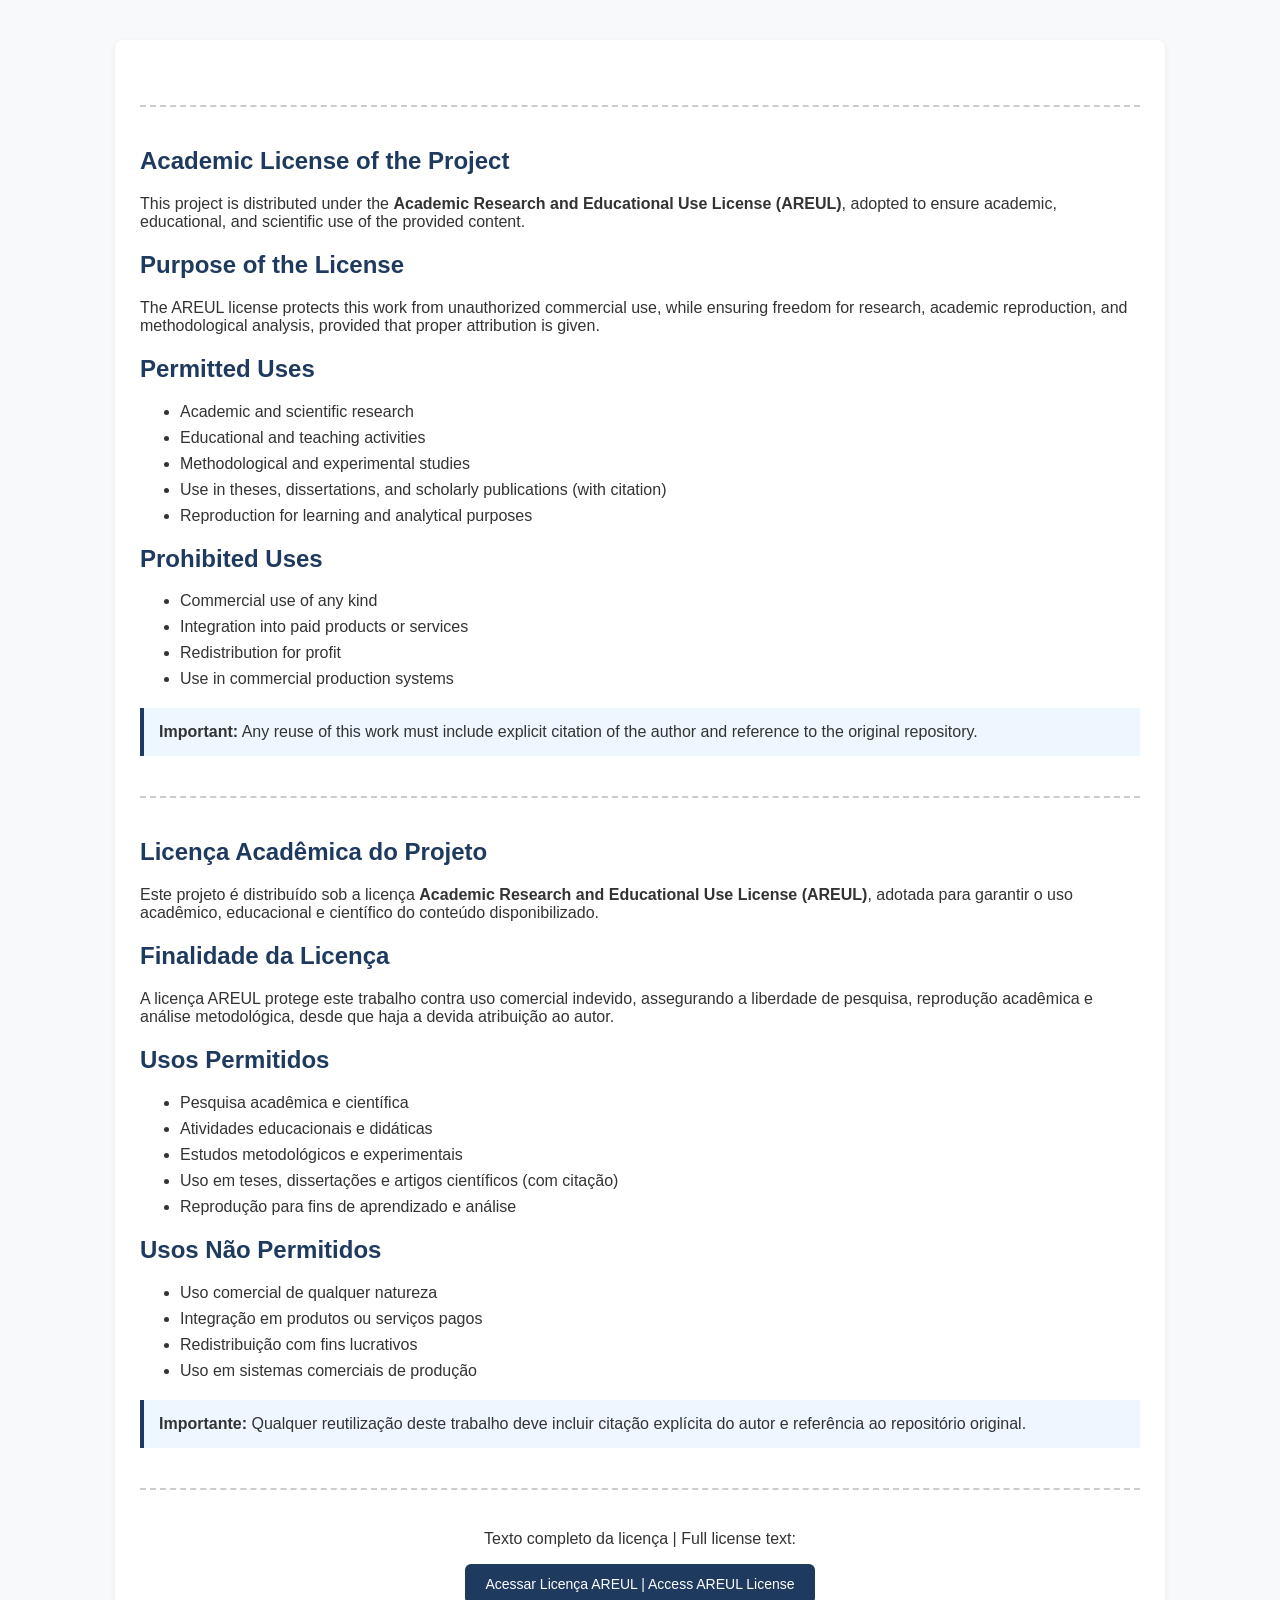
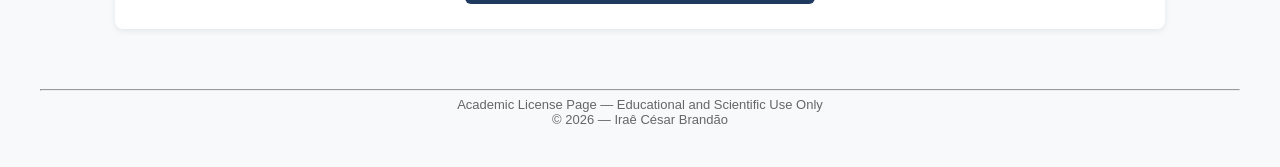
<file: license.html>
<!DOCTYPE html>
<html lang="pt-BR">
<head>
  <meta charset="UTF-8">
  <title>Licença Acadêmica — AREUL | Academic License</title>

  <style>
    body {
      font-family: Arial, Helvetica, sans-serif;
      margin: 40px;
      background: #f7f9fb;
      color: #333;
    }

    h1, h2 {
      color: #1f3a5f;
    }

    .card {
      background: #ffffff;
      padding: 25px;
      border-radius: 8px;
      box-shadow: 0 2px 6px rgba(0,0,0,0.08);
      max-width: 1000px;
      margin: auto;
    }

    .lang-section {
      margin-top: 30px;
    }

    ul {
      margin-top: 10px;
      margin-bottom: 20px;
    }

    li {
      margin-bottom: 8px;
    }

    .highlight {
      background: #eef6ff;
      border-left: 4px solid #1f3a5f;
      padding: 15px;
      margin: 20px 0;
    }

    button {
      padding: 12px 20px;
      font-size: 14px;
      border: none;
      border-radius: 6px;
      background: #1f3a5f;
      color: #fff;
      cursor: pointer;
    }

    button:hover {
      background: #2c5282;
    }

    footer {
      margin-top: 60px;
      font-size: 13px;
      color: #666;
      text-align: center;
    }

    .divider {
      margin: 40px 0;
      border-top: 2px dashed #ccc;
    }
  </style>
</head>

<body>

  <div class="card">


    <div class="divider"></div>

    <!-- ================= EN ================= -->

    <section class="lang-section">
      <h1>Academic License of the Project</h1>

      <p>
        This project is distributed under the
        <strong>Academic Research and Educational Use License (AREUL)</strong>,
        adopted to ensure academic, educational, and scientific use of the
        provided content.
      </p>

      <h2>Purpose of the License</h2>

      <p>
        The AREUL license protects this work from unauthorized commercial use,
        while ensuring freedom for research, academic reproduction, and
        methodological analysis, provided that proper attribution is given.
      </p>

      <h2>Permitted Uses</h2>

      <ul>
        <li>Academic and scientific research</li>
        <li>Educational and teaching activities</li>
        <li>Methodological and experimental studies</li>
        <li>Use in theses, dissertations, and scholarly publications (with citation)</li>
        <li>Reproduction for learning and analytical purposes</li>
      </ul>

      <h2>Prohibited Uses</h2>

      <ul>
        <li>Commercial use of any kind</li>
        <li>Integration into paid products or services</li>
        <li>Redistribution for profit</li>
        <li>Use in commercial production systems</li>
      </ul>

      <div class="highlight">
        <strong>Important:</strong>  
        Any reuse of this work must include explicit citation of the author
        and reference to the original repository.
      </div>
    </section>

    <div class="divider"></div>
    <!-- ================= PT ================= -->

    <section class="lang-section">
      <h1>Licença Acadêmica do Projeto</h1>

      <p>
        Este projeto é distribuído sob a licença
        <strong>Academic Research and Educational Use License (AREUL)</strong>,
        adotada para garantir o uso acadêmico, educacional e científico do
        conteúdo disponibilizado.
      </p>

      <h2>Finalidade da Licença</h2>

      <p>
        A licença AREUL protege este trabalho contra uso comercial indevido,
        assegurando a liberdade de pesquisa, reprodução acadêmica e análise
        metodológica, desde que haja a devida atribuição ao autor.
      </p>

      <h2>Usos Permitidos</h2>

      <ul>
        <li>Pesquisa acadêmica e científica</li>
        <li>Atividades educacionais e didáticas</li>
        <li>Estudos metodológicos e experimentais</li>
        <li>Uso em teses, dissertações e artigos científicos (com citação)</li>
        <li>Reprodução para fins de aprendizado e análise</li>
      </ul>

      <h2>Usos Não Permitidos</h2>

      <ul>
        <li>Uso comercial de qualquer natureza</li>
        <li>Integração em produtos ou serviços pagos</li>
        <li>Redistribuição com fins lucrativos</li>
        <li>Uso em sistemas comerciais de produção</li>
      </ul>

      <div class="highlight">
        <strong>Importante:</strong>  
        Qualquer reutilização deste trabalho deve incluir citação explícita
        do autor e referência ao repositório original.
      </div>
    </section>

    <div class="divider"></div>





    <!-- ======= BUTTON ======= -->
    <section style="text-align:center;">
      <p>
        Texto completo da licença | Full license text:
      </p>

      <button onclick="redirectToLicense()">
        Acessar Licença AREUL | Access AREUL License
      </button>
    </section>

  </div>

  <footer>
    <hr>
    Academic License Page — Educational and Scientific Use Only<br>
    © 2026 — Iraê César Brandão
  </footer>

  <script>
    function redirectToLicense() {
      // Option 1: Local LICENSE file
      window.location.href = "license_areul.html";

      // Option 2 (alternative):
      // window.location.href = "license_areul.html";
    };

  /*==========================================
 TRAVAR A CÓPIA CONTEÚDO COM REF. AUTOR 
      bY: IRAÊ CÉSAR BRANDÃO - 05-2026
 ==========================================*/


//---------- BLOQUEAR CLIQUE DIREITO ----------
document.addEventListener('contextmenu', function(e) {
    e.preventDefault(); // Bloqueia o menu do botão direito
    alert("Copiar conteúdo não é permitido sem referência ao autor '© 2026 Iraê César Brandão - https://luckway.com.br' .");
});

// ---------- BLOQUEAR CTRL+C E CTRL+X ----------
document.addEventListener('keydown', function(e) {
    if (e.ctrlKey && (e.key === 'c' || e.key === 'x')) {
        e.preventDefault(); // Bloqueia copiar e recortar
        alert("Copiar/Recortar desativado. Cite o autor! '© 2026 Iraê César Brandão - https://luckway.com.br'");
    }
});

    
  </script>

</body>
</html>
</file>
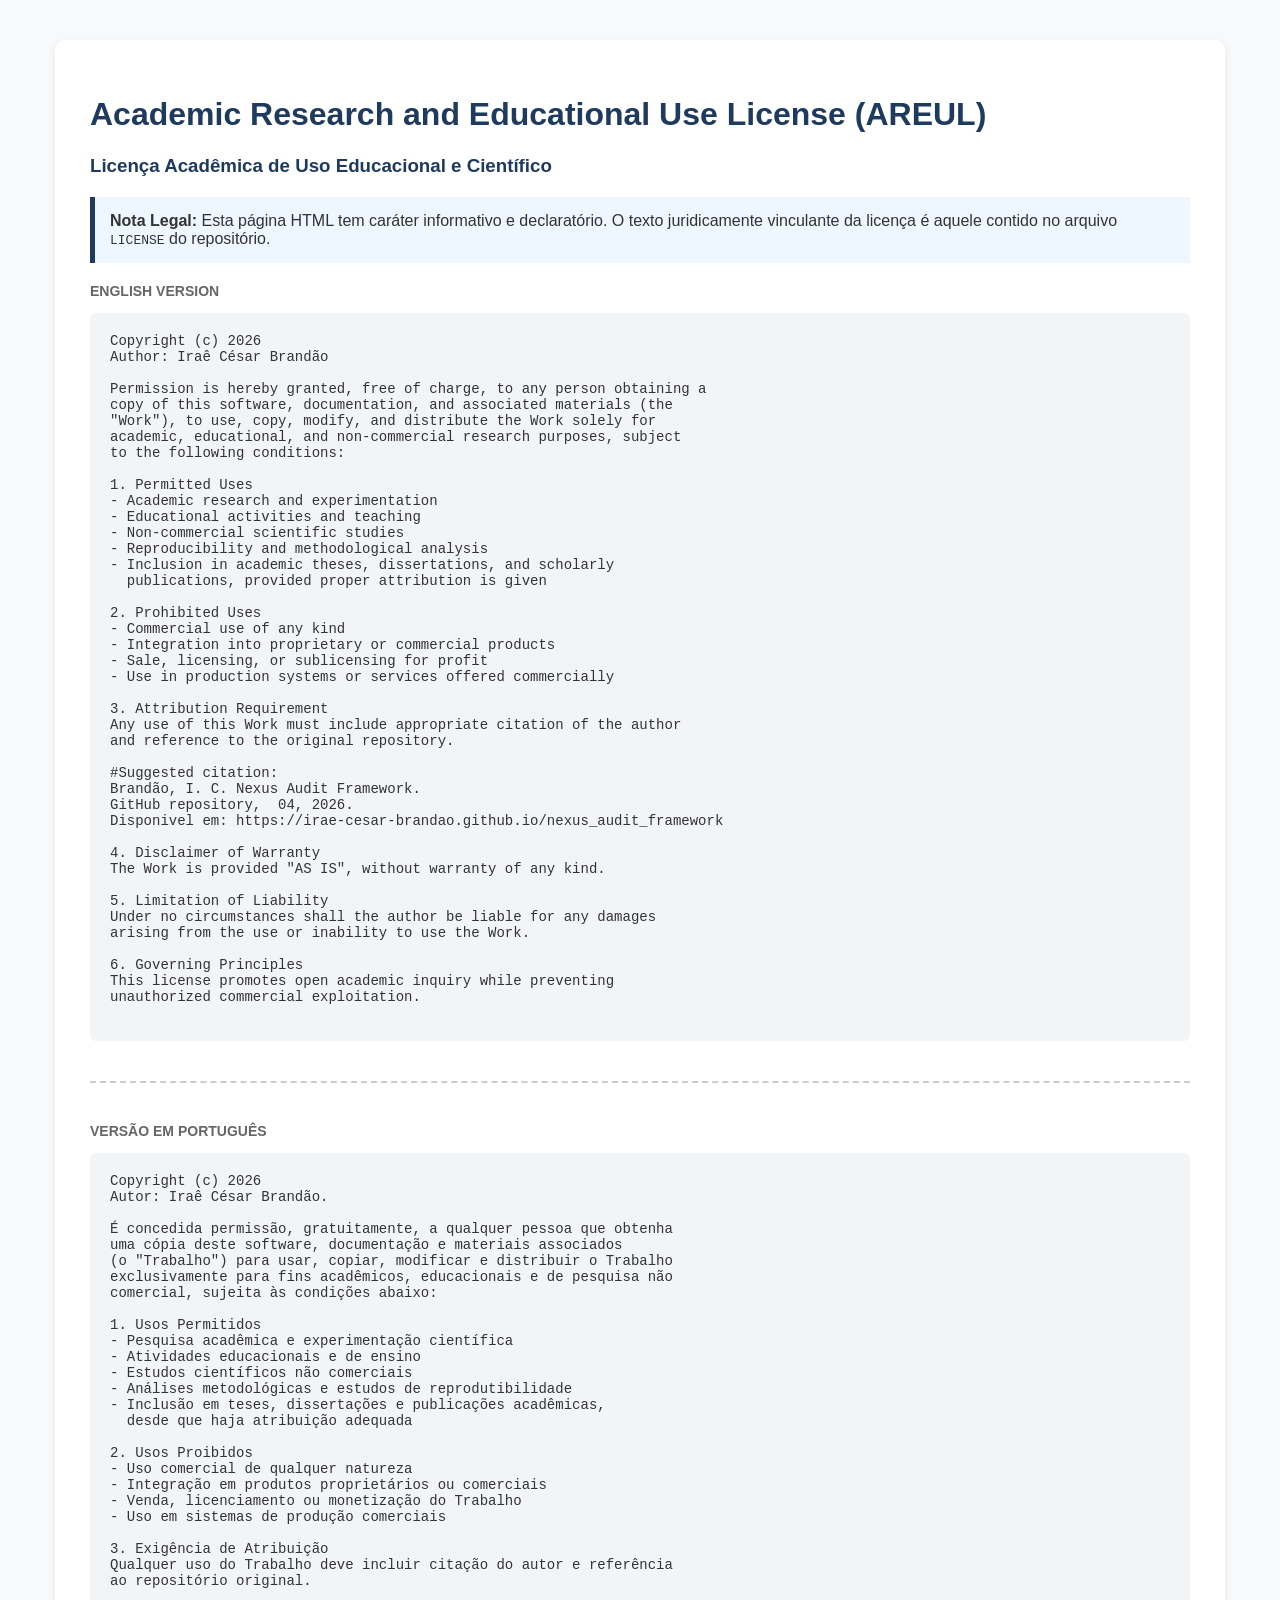
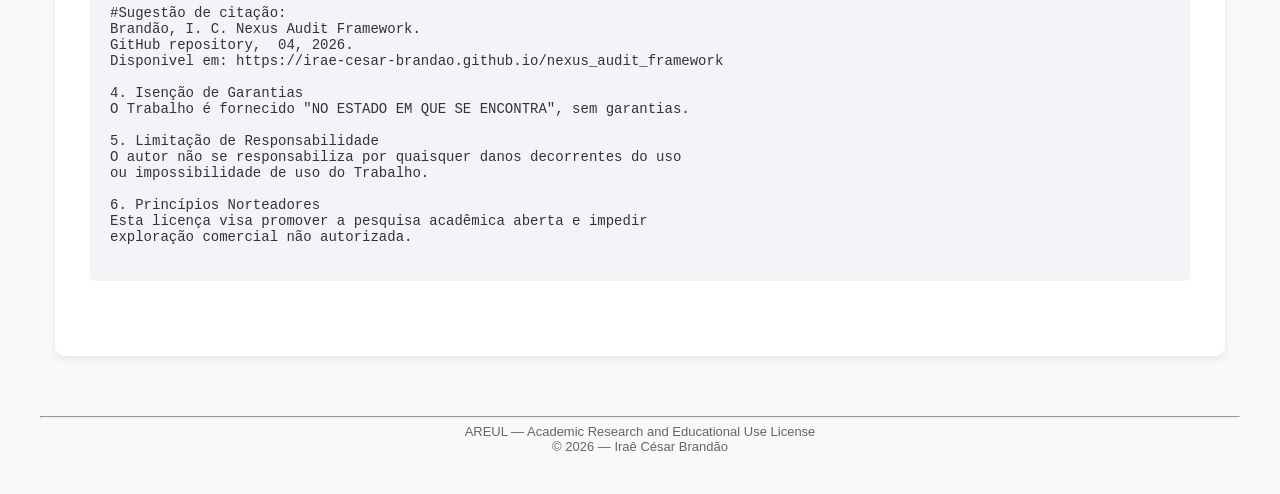
<file: license_areul.html>
<!DOCTYPE html>
<html lang="pt-BR">
<head>
  <meta charset="UTF-8">
  <title>AREUL — Academic Research and Educational Use License</title>

  <style>
    body {
      font-family: Arial, Helvetica, sans-serif;
      background: #f7f9fb;
      margin: 40px;
      color: #333;
    }

    h1, h2, h3 {
      color: #1f3a5f;
    }

    .container {
      max-width: 1100px;
      margin: auto;
      background: #ffffff;
      padding: 35px;
      border-radius: 10px;
      box-shadow: 0 3px 8px rgba(0,0,0,0.08);
    }

    .section {
      margin-bottom: 40px;
    }

    .divider {
      border-top: 2px dashed #ccc;
      margin: 40px 0;
    }

    .highlight {
      background: #eef6ff;
      border-left: 5px solid #1f3a5f;
      padding: 15px;
      margin: 20px 0;
    }

    pre {
      background: #f2f4f7;
      padding: 20px;
      border-radius: 6px;
      overflow-x: auto;
      font-size: 14px;
    }

    footer {
      margin-top: 60px;
      font-size: 13px;
      color: #666;
      text-align: center;
    }

    .lang-label {
      font-size: 14px;
      font-weight: bold;
      color: #666;
      margin-bottom: 10px;
    }
  </style>
</head>

<body>

  <div class="container">

    <h1>Academic Research and Educational Use License (AREUL)</h1>
    <h3>Licença Acadêmica de Uso Educacional e Científico</h3>

    <div class="highlight">
      <strong>Nota Legal:</strong>  
      Esta página HTML tem caráter informativo e declaratório.  
      O texto juridicamente vinculante da licença é aquele contido no
      arquivo <code>LICENSE</code> do repositório.
    </div>

    <!-- ================= ENGLISH ================= -->
    <div class="section">
      <div class="lang-label">ENGLISH VERSION</div>

      <pre>
Copyright (c) 2026
Author: Iraê César Brandão 

Permission is hereby granted, free of charge, to any person obtaining a
copy of this software, documentation, and associated materials (the
"Work"), to use, copy, modify, and distribute the Work solely for
academic, educational, and non-commercial research purposes, subject
to the following conditions:

1. Permitted Uses
- Academic research and experimentation
- Educational activities and teaching
- Non-commercial scientific studies
- Reproducibility and methodological analysis
- Inclusion in academic theses, dissertations, and scholarly
  publications, provided proper attribution is given

2. Prohibited Uses
- Commercial use of any kind
- Integration into proprietary or commercial products
- Sale, licensing, or sublicensing for profit
- Use in production systems or services offered commercially

3. Attribution Requirement
Any use of this Work must include appropriate citation of the author
and reference to the original repository.

#Suggested citation:
Brandão, I. C. Nexus Audit Framework. 
GitHub repository,  04, 2026. 
Disponivel em: https://irae-cesar-brandao.github.io/nexus_audit_framework

4. Disclaimer of Warranty
The Work is provided "AS IS", without warranty of any kind.

5. Limitation of Liability
Under no circumstances shall the author be liable for any damages
arising from the use or inability to use the Work.

6. Governing Principles
This license promotes open academic inquiry while preventing
unauthorized commercial exploitation.
      </pre>
    </div>

    <div class="divider"></div>

   <!-- ================= PORTUGUÊS ================= -->
    <div class="section">
      <div class="lang-label">VERSÃO EM PORTUGUÊS</div>

      <pre>
Copyright (c) 2026
Autor: Iraê César Brandão.

É concedida permissão, gratuitamente, a qualquer pessoa que obtenha
uma cópia deste software, documentação e materiais associados
(o "Trabalho") para usar, copiar, modificar e distribuir o Trabalho
exclusivamente para fins acadêmicos, educacionais e de pesquisa não
comercial, sujeita às condições abaixo:

1. Usos Permitidos
- Pesquisa acadêmica e experimentação científica
- Atividades educacionais e de ensino
- Estudos científicos não comerciais
- Análises metodológicas e estudos de reprodutibilidade
- Inclusão em teses, dissertações e publicações acadêmicas,
  desde que haja atribuição adequada

2. Usos Proibidos
- Uso comercial de qualquer natureza
- Integração em produtos proprietários ou comerciais
- Venda, licenciamento ou monetização do Trabalho
- Uso em sistemas de produção comerciais

3. Exigência de Atribuição
Qualquer uso do Trabalho deve incluir citação do autor e referência
ao repositório original.

#Sugestão de citação:
Brandão, I. C. Nexus Audit Framework. 
GitHub repository,  04, 2026. 
Disponivel em: https://irae-cesar-brandao.github.io/nexus_audit_framework

4. Isenção de Garantias
O Trabalho é fornecido "NO ESTADO EM QUE SE ENCONTRA", sem garantias.

5. Limitação de Responsabilidade
O autor não se responsabiliza por quaisquer danos decorrentes do uso
ou impossibilidade de uso do Trabalho.

6. Princípios Norteadores
Esta licença visa promover a pesquisa acadêmica aberta e impedir
exploração comercial não autorizada.
      </pre>
    </div>

</div>

  <footer>
    <hr>
    AREUL — Academic Research and Educational Use License<br>
    © 2026 — Iraê César Brandão
  </footer>


</body>
</html>
</file>
